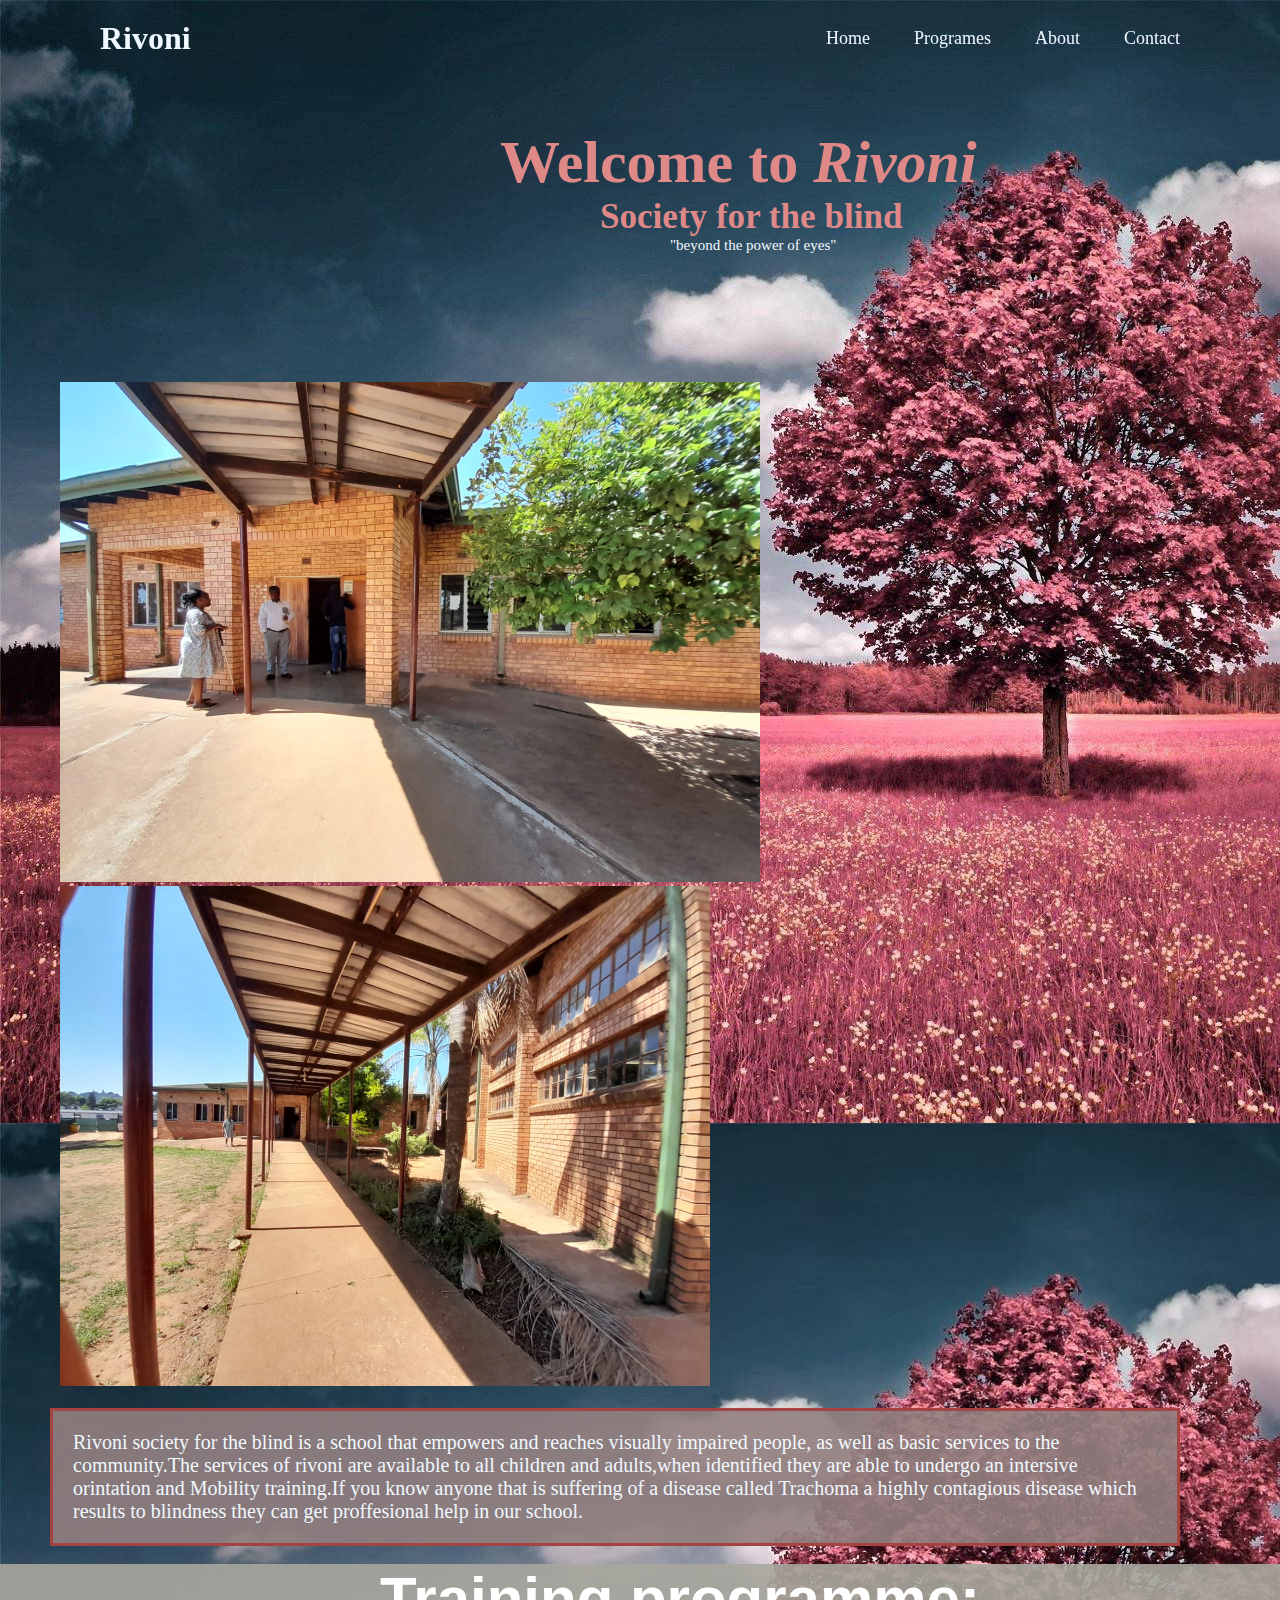
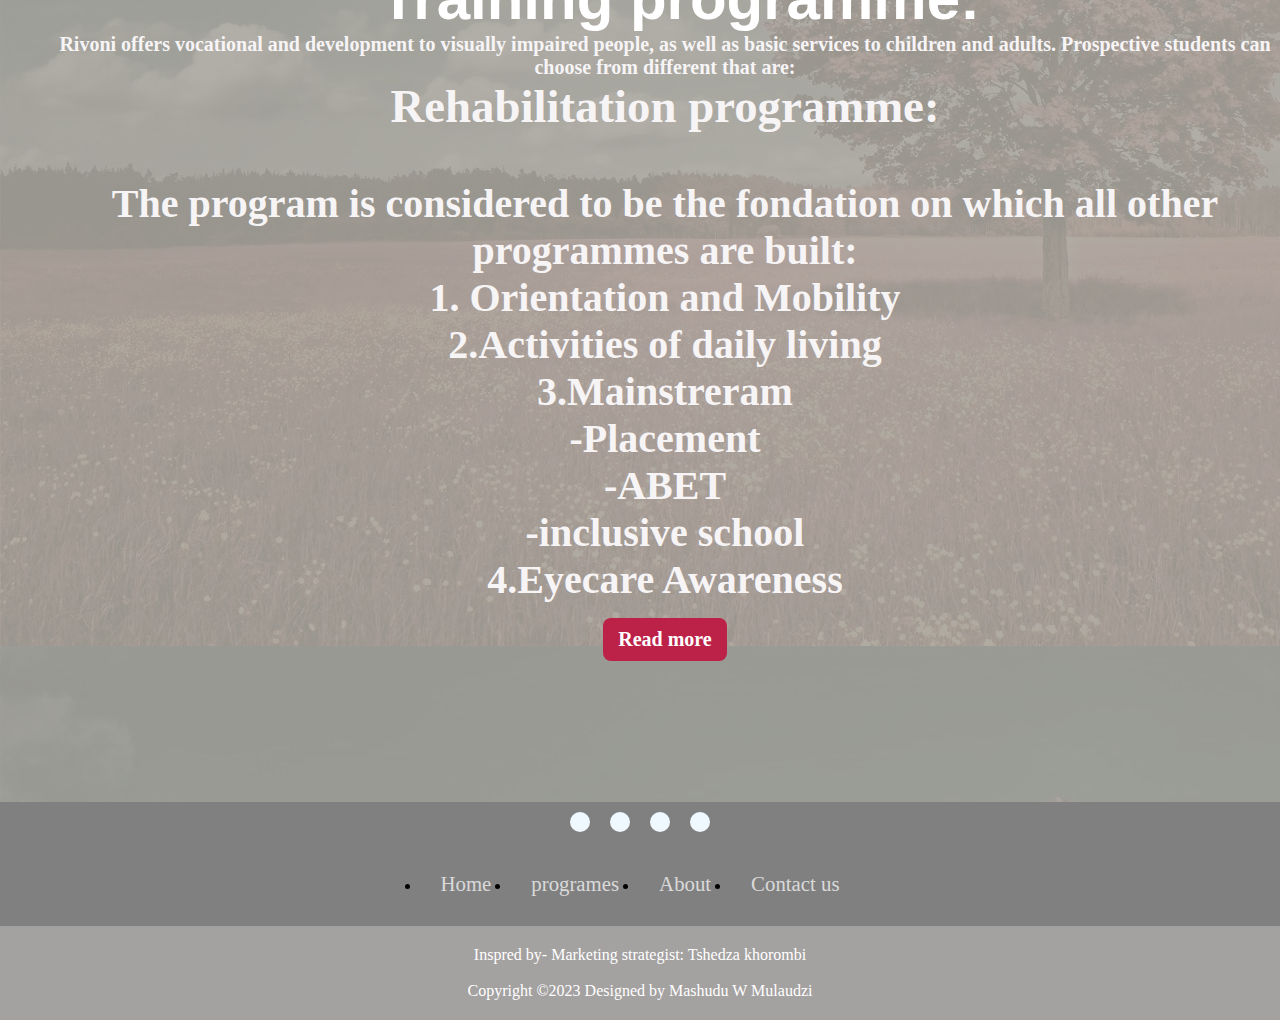
<file: index.html>
<!DOCTYPE html>
<html lang="en">
<head>
    <meta name="google-site-verification" content="lY7nHW9WJz-OTxDJJMa5I1oj_ElQreElM2xSjpViVqc" />
    <meta charset="UTF-8">
    <meta name="viewport" content="width=device-width, initial-scale=1.0">
    <title>Rivoni Home Page</title>
    <link rel="stylesheet" href="style.css">
    <link rel="stylesheet" 
    href="https://cdnjs.cloudflare.com/ajax/libs/font-awesome/6.4.2/css/all.min.css" 
    integrity="sha512-z3gLpd7yknf1YoNbCzqRKc4qyor8gaKU1qmn+CShxbuBusANI9QpRohGBreCFkKxLhei6S9CQXFEbbKuqLg0DA=="
     crossorigin="anonymous" referrerpolicy="no-referrer" />
</head>
<body>
    <header class="header">
        <a href="#" class="logo">Rivoni</a>
        <nav class="navbar">
            <a href="index.html">Home</a>
            <a href="programes.html">Programes</a>
            <a href="About.html">About</a>
            <a href="contact.html">Contact</a>
        </nav>

        <div id="hamburger-icon"  onclick="toggleMobileMenu(this)">
        <div class="bar1"></div>
        <div class="bar2"></div>
        <div class="bar3"></div>
        <ul class="mobile-menu">
            <li><a href="index.html">Home</a></li>
            <li><a href="programes.html">Programes</a></li>
            <li><a href="About.html">About</a></li>
            <li><a href="contact.html">Contact</a></li>
        </ul>
        </div>
    </header>
<br>
    <div class="Intro">
      <h1>Welcome to <i>Rivoni</i></h1><h3>Society for the blind</h3><P>"beyond the power of eyes"</P>
    </div>
    <br>
    <div class="img">
     <img src="Pictures/IMG-20231024-WA0009.jpg" alt="Rivoni"   width="700px"  height="500px" class="Pic1"> 
     <img src="Pictures/IMG-20231024-WA0008.jpg" alt="Rivoni"   width="650px"  height="500px" class="Pic2">
    </div>
    <br>

    <div class="Para">
       <P>
        Rivoni society for the blind  is a school that empowers and reaches visually impaired people, as well as basic services to the community.The services of rivoni are
        available to all children and adults,when identified they are able to undergo an intersive orintation and Mobility training.If you know anyone that is suffering of a disease
        called Trachoma  a highly contagious disease which results to blindness they can get proffesional help in our school. 

       </P>
       
    </div>

    <br>

    <div class="program">
       
    <div class="head">Training programme: </div>


        <div class="info">Rivoni offers vocational and development to visually impaired people,
            as well as basic services to children and adults. Prospective students can choose from different that are:
        </div>
    
     <div class="rehab">
        <h3> Rehabilitation programme:</h3><br>
        The program is considered to be the fondation on which all other programmes are built:
        <br>
          1. Orientation and Mobility<br>
          
          2.Activities of daily living<br>
          3.Mainstreram<br>
           -Placement<br>
           -ABET<br>
           -inclusive school<br>
           4.Eyecare Awareness <br>
           <a href="programes.html" class="btn">Read more</a>
          <br>
          <br>
          <br>
          <br>
     </div>

    </div>

    <footer>
        <div class="Footercontainer">
            <div class="socials">
            <a href="https://www.facebook.com/profile.php?id=61551617265017"><i class="fa-brands fa-facebook"></i></a>
            <a href=""><i class="fa-brands fa-instagram"></i></a>
            <a href=""><i class="fa-brands fa-twitter"></i></a>
            <a href="https://youtube.com/@TLight6?si=6zEJO-VWB__sFFfT"><i class="fa-brands fa-youtube"></i></a>
            </div>

            <div class="footernav">
                <ul>
                    <li><a href="index.html">Home</a></li>
                    <li><a href="programes.html">programes</a></li>
                    <li><a href="About.html">About</a></li>
                    <li><a href="contact.html">Contact us</a></li>
                </ul>
            </div>


        </div>
        <div class="bottom">
            <p>Inspred by- Marketing strategist: Tshedza khorombi</p><br>
            <p>Copyright &copy;2023  Designed by Mashudu W Mulaudzi</p>
        </div>
    </footer>

    <script>
        function toggleMobileMenu(menu) {
    menu.classList.toggle('open'); // Fix this line
    var mobileMenu = document.querySelector('.mobile-menu');
    if(menu.classList.contains('open')){
        mobileMenu.style.display = 'flex'; // Ensure the mobile menu is displayed when the hamburger icon is clicked
    } else {
        mobileMenu.style.display = 'none'; // Hide the mobile menu when the hamburger icon is clicked again
    }
  }

    </script>
</body>
</html>
</file>
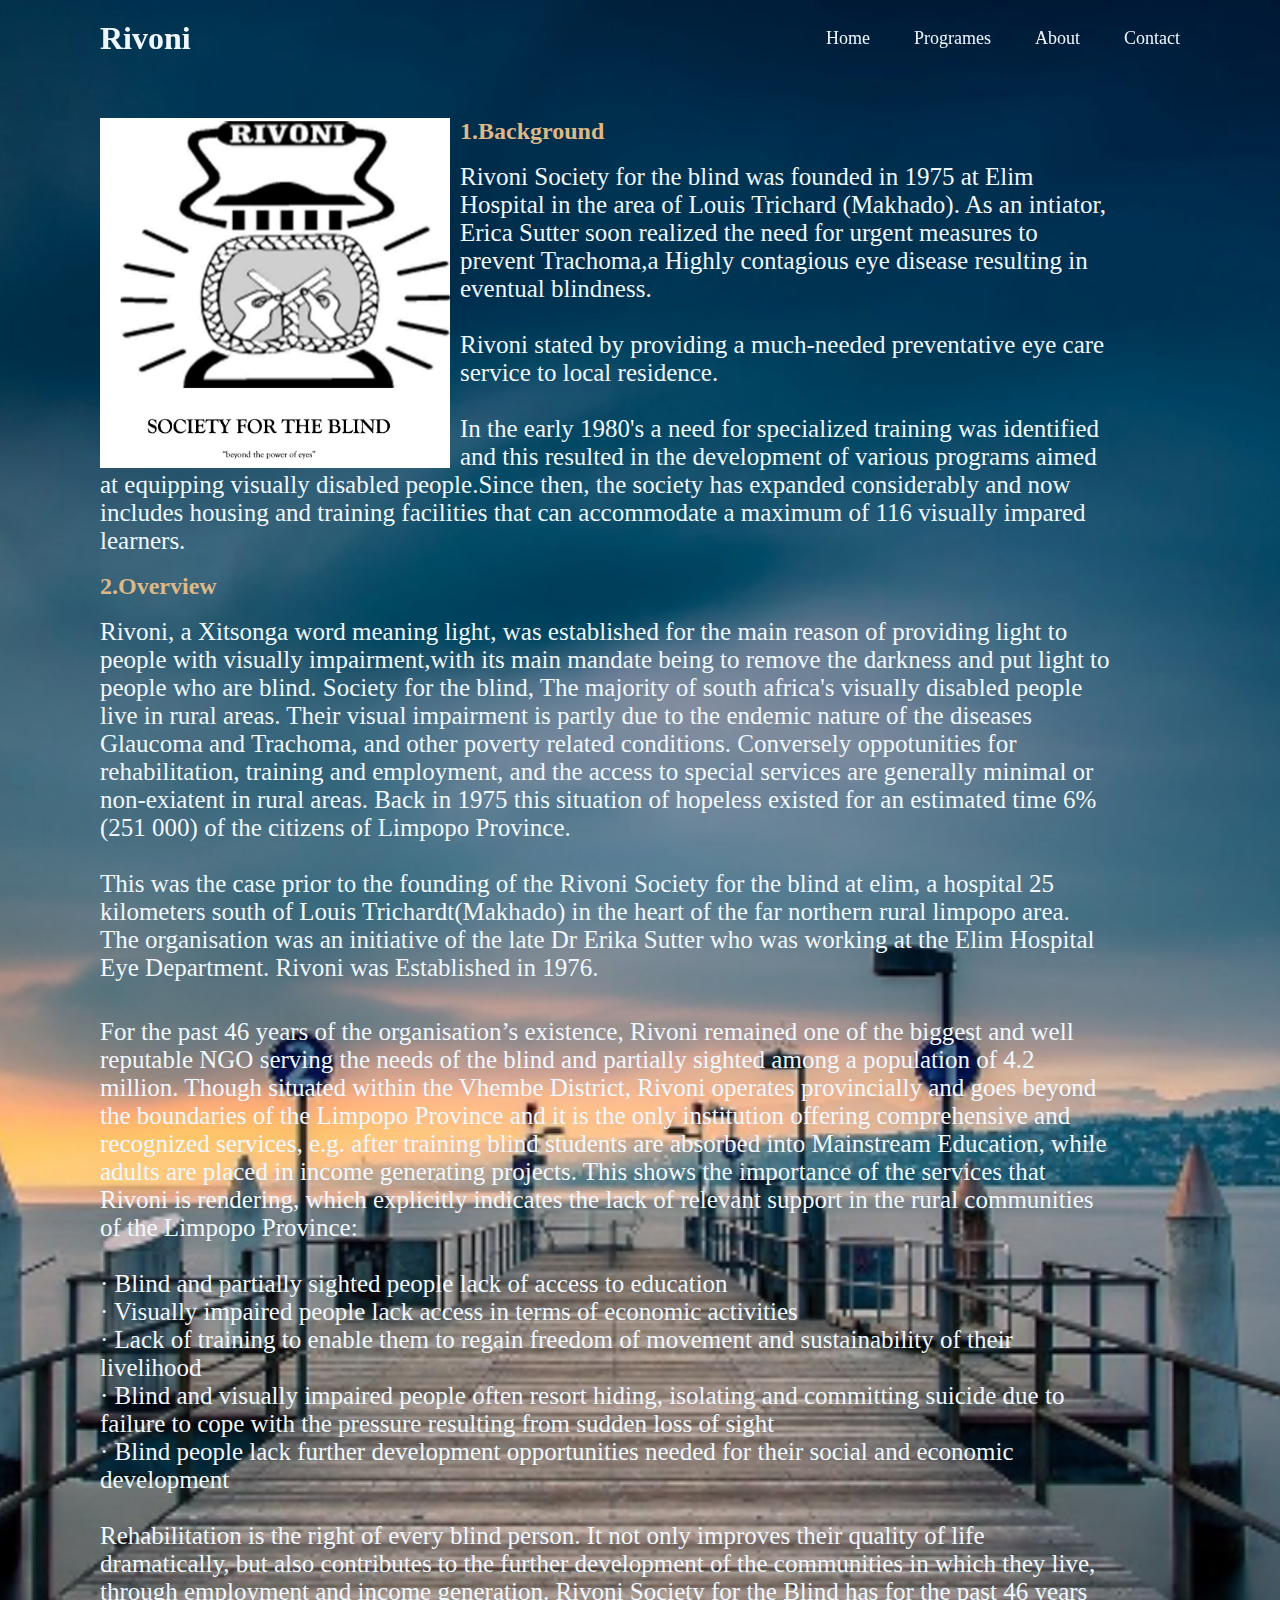
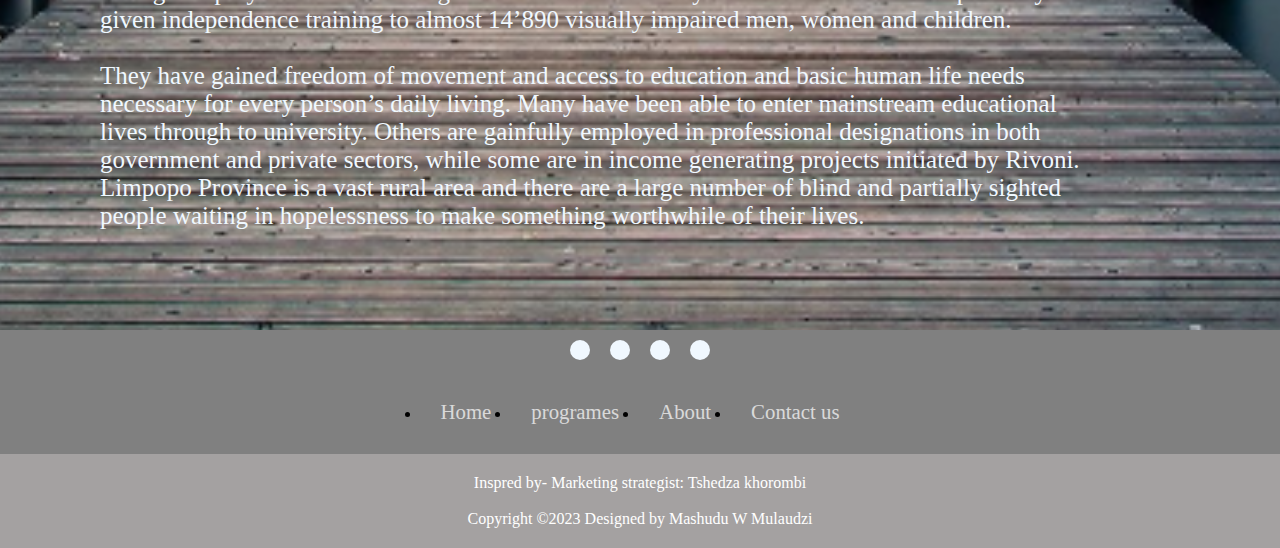
<file: About.html>
<!DOCTYPE html>
<html lang="en">
<head>
    <meta name="google-site-verification" content="lY7nHW9WJz-OTxDJJMa5I1oj_ElQreElM2xSjpViVqc" />
    <meta charset="UTF-8">
    <meta name="viewport" content="width=device-width, initial-scale=1.0">
    <link rel="stylesheet" 
    href="https://cdnjs.cloudflare.com/ajax/libs/font-awesome/6.4.2/css/all.min.css" 
    integrity="sha512-z3gLpd7yknf1YoNbCzqRKc4qyor8gaKU1qmn+CShxbuBusANI9QpRohGBreCFkKxLhei6S9CQXFEbbKuqLg0DA=="
     crossorigin="anonymous" referrerpolicy="no-referrer" />
    <title>About Page</title>
    <style>
        *{
    margin: 0;
    padding: 0;
    box-sizing: border-box;
    
}

body {

   background-position: center; 
   background-size: cover;
    background-image: url(Pictures/4975d9b870d186097c0e8180b94a8a2a.png)  ;
}

.header {
    position: fixed;
    top: 0;
    left: 0;
    width: 100%;
    padding: 20px 100px;
    background: transparent;
    display: flex;
    justify-content: space-between;
    align-items: center;
    z-index: 100;

}

.logo {
    font-size: 32px;
    color: aliceblue;
    text-decoration: none;
    font-weight: 700;
}



.navbar a {
    position: relative;
    font-size: 18px;
    color: aliceblue;
    font-weight: 500;
    text-decoration: none;
    margin-left: 40px;
}

.navbar a::before {
    content: "";
    position: absolute;
    background-color: rgb(178, 167, 170);
    height: 2px;
    width: 0;
    left: 0;
    bottom: -10px;
    transition: 2s;
}

.navbar a:hover::before {
    width: 100%;



}

.Text {
    margin: 100px;
    padding: 0;
}

.Text p {
    color: aliceblue;
    font-size: 25px;
    margin-right: 70px;


}

.Text img {
    float: left;
    margin-right: 10px;
}

footer{
    background-color: gray;
  }

  .footercontainer {
    width: 100%;
    padding: 70px 30px 20px;

  }

  .socials {
    display: flex;
    justify-content: center;
  }

  .socials a {
    text-decoration: none;
    padding: 10px;
    background-color: aliceblue;
    margin: 10px;
    border-radius: 50%;
  }

  .socials a i {
    font-size: 2em;
    color: gray;
    opacity: 0.9;

  }

  .socials a:hover {
    background-color: rgb(222, 136, 136);
    transition: 0.5s;

  }

  .socials a:hover i {
    color: aliceblue;
    transition: 0.5s;

  }

  .footernav {
    margin: 30px 0;
  }

  .footernav ul{
    display: flex;
    justify-content: center;
  }

  .footernav ul li a{
    color: white;
    margin: 20px;
    text-decoration: none;
    font-size: 1.3em;
    opacity: 0.7;
    transition: 0.5s;
    list-style-type: none;
  }

  .footernav ul li a:hover {
    opacity: 1;
  }

  .bottom {
    background-color: rgb(164, 161, 161);
    padding: 20px;
    text-align: center;
      color: white;
  }

    #hamburger-icon  {
    margin: auto 0;
    display: none;
    cursor: pointer;
  }
  
  #hamburger-icon div {
    width: 35px;
    height: 3px;
    background-color: white;
    margin: 5px 0;
    transition: 0.4s;

  }

  .open .bar1 {
    -webkit-transform: rotate(-45deg) translate(-6px, 6px);
    transform: rotate(-45deg) translate(-6px, 6px);
  }
  
  .open .bar2 {
    opacity: 0;
  }

  .open .bar3 {
    -webkit-transform: rotate(45deg) translate(-6px, -8px);
    transform: rotate(45deg) translate(-6px, -8px);
  }

  .open .mobile-menu {
      display: flex;
      flex-direction: column;
      align-items: center;
      justify-content: center;
      background-color: rgba(167,166,157,0.9); /* Or any color you prefer */
      width: 50%;
      position: absolute;
      top: 60px; /* Adjust based on the size of your header */
      left: 0;
      height: 250px;
      text-decoration: none;
      font-size: 20px;
      margin-left: 200px;
      border-radius: 25px;
  }
  
  

  .mobile-menu {
    display: none;
    position: absolute;
    top: 50px;
    left: 0;
    height: calc(100vh - 50px);
    width: 100%;
    text-decoration: none;
    list-style: none;
  }

  .mobile-menu li {
    text-decoration: none;
    list-style: none;

  }

  .mobile-menu li a{
    color: aliceblue;
    display: inline-block;
    border-radius: 8px;
    padding: 5px 10px;
    font-weight: 100;
    text-decoration: none;
    margin-top: 20px;
  }


  @media only screen and (max-width: 600px) {
    
    .navbar {
  display: none;

   }

.header {
  padding: 10px 50px;
}
  


  #hamburger-icon {
  display: block;
  }
    .logo {
      margin-right: 200px;
    }
    
    
    .Text {
    margin: 50px;
    padding: 0;
}

.Text p {
    color: aliceblue;
    font-size: 15px;
    margin-right: 35px;


}

.Text img {
    float: left;
    margin-right: 10px;
    width: 150px;
    height: 150px;
}

.footercontainer {
        padding: 30px; /* Adjust padding for the footer container on smaller screens */
    }


  }    

    </style>
</head>
<body>
    <header class="header">
        <a href="#" class="logo">Rivoni</a>
        <nav class="navbar">
            <a href="index.html">Home</a>
            <a href="programes.html">Programes</a>
            <a href="About.html">About</a>
            <a href="contact.html">Contact</a>
        </nav>
<div id="hamburger-icon"  onclick="toggleMobileMenu(this)">
          <div class="bar1"></div>
          <div class="bar2"></div>
          <div class="bar3"></div>
          <ul class="mobile-menu">
              <li><a href="index.html">Home</a></li>
              <li><a href="programes.html">Programes</a></li>
              <li><a href="About.html">About</a></li>
              <li><a href="contact.html">Contact</a></li>
          </ul>
          </div>
        
    </header>
<br>
    <div class="Text">
     <img src="Pictures/Picture1.jpg" alt="Rivoni logo" width="350px" height="350px">
     <h2 style="color: burlywood;">1.Background</h2>
     <br>
     <p>Rivoni Society for the blind was founded in 1975 at Elim Hospital in the area of Louis Trichard (Makhado).
        As an intiator, Erica Sutter soon realized the need for urgent measures to prevent Trachoma,a Highly contagious eye disease
        resulting in eventual blindness.
        <br>
        <br>
        Rivoni stated by providing a much-needed preventative eye care service to local residence.
        <br>
        <br>
        In the early 1980's a need for specialized training was identified and this resulted in the development of various 
        programs aimed at equipping visually disabled people.Since then, the society has expanded considerably and now includes 
        housing and training facilities that can accommodate a maximum of 116 visually impared learners.
     </p>
     <br>
     <h2 style="color: burlywood;">2.Overview</h2>
     <br>
     <p>Rivoni, a Xitsonga word meaning light, was established for the main reason of providing light to people with visually
        impairment,with its main mandate being to remove the darkness and put light to people who are blind.
        Society for the blind, The majority of south africa's visually disabled people live in rural areas.
        Their visual impairment is partly due to the endemic nature of the diseases Glaucoma and Trachoma, and other 
        poverty related conditions. Conversely oppotunities for rehabilitation, training and employment, and the access 
        to special services are generally minimal or non-exiatent in rural areas. Back in 1975 this situation of hopeless 
        existed for an estimated time 6% (251 000) of the citizens of Limpopo Province.
        <br>
        <br>
        This was the case prior to the founding of the Rivoni Society for the blind at elim, a hospital 25 kilometers south of
        Louis Trichardt(Makhado) in the heart of the far northern rural limpopo area. The organisation was an initiative of the late
        Dr Erika Sutter who was working at the Elim Hospital Eye Department. Rivoni was Established in 1976.
     </p>
     <br>
     <br>
     <p>For the past 46 years of the organisation’s existence, Rivoni remained one of the biggest and well reputable NGO serving the needs of the blind and partially sighted among a population of 4.2 million. 
        Though situated within the Vhembe District, Rivoni operates provincially and goes beyond the boundaries of the Limpopo Province and it is the only institution offering comprehensive and recognized services,
         e.g. after training blind students are absorbed into Mainstream Education, while adults are placed in income generating projects. This shows the importance of the services that Rivoni is rendering, 
         which explicitly indicates the lack of relevant support in the rural communities of the Limpopo Province:
         <br>
         <br>
         · Blind and partially sighted people lack of access to education<br>

        · Visually impaired people lack access in terms of economic activities<br>

        · Lack of training to enable them to regain freedom of movement and sustainability of their livelihood<br>

        · Blind and visually impaired people often resort hiding, isolating and committing suicide due to failure to cope with the pressure resulting from sudden loss of sight<br>

        · Blind people lack further development opportunities needed for their social and economic development<br>
        <br>
        Rehabilitation is the right of every blind person. It not only improves their quality of life dramatically, 
        but also contributes to the further development of the communities in which they live, through employment 
        and income generation. Rivoni Society for the Blind has for the past 46 years given independence training to almost 14’890 visually impaired men, women and children.
        <br>
        <br>
        They have gained freedom of movement and access to education and basic human life needs necessary for every person’s daily living. Many have been able to enter mainstream 
        educational lives through to university. Others are gainfully employed in professional designations in both government and 
        private sectors, while some are in income generating projects initiated by Rivoni. Limpopo Province is a vast rural area and 
        there are a large number of   blind and partially sighted people waiting in hopelessness to make something worthwhile of their lives.
 
        </p>
    </div>

    <footer>
        <div class="Footercontainer">
            <div class="socials">
            <a href="https://www.facebook.com/profile.php?id=61551617265017"><i class="fa-brands fa-facebook"></i></a>
            <a href=""><i class="fa-brands fa-instagram"></i></a>
            <a href=""><i class="fa-brands fa-twitter"></i></a>
            <a href="https://youtube.com/@TLight6?si=6zEJO-VWB__sFFfT"><i class="fa-brands fa-youtube"></i></a>
            </div>

            <div class="footernav">
                <ul>
                    <li><a href="index.html">Home</a></li>
                    <li><a href="programes.html">programes</a></li>
                    <li><a href="About.html">About</a></li>
                    <li><a href="contact.html">Contact us</a></li>
                </ul>
            </div>


        </div>
        <div class="bottom">
            <p>Inspred by- Marketing strategist: Tshedza khorombi</p><br>
            <p>Copyright &copy;2023  Designed by Mashudu W Mulaudzi</p>
        </div>
    </footer>

    <script>
      function toggleMobileMenu(menu) {
  menu.classList.toggle('open'); // Fix this line
  var mobileMenu = document.querySelector('.mobile-menu');
  if(menu.classList.contains('open')){
      mobileMenu.style.display = 'flex'; // Ensure the mobile menu is displayed when the hamburger icon is clicked
  } else {
      mobileMenu.style.display = 'none'; // Hide the mobile menu when the hamburger icon is clicked again
  }
}

  </script>

</body>
</html>
</file>
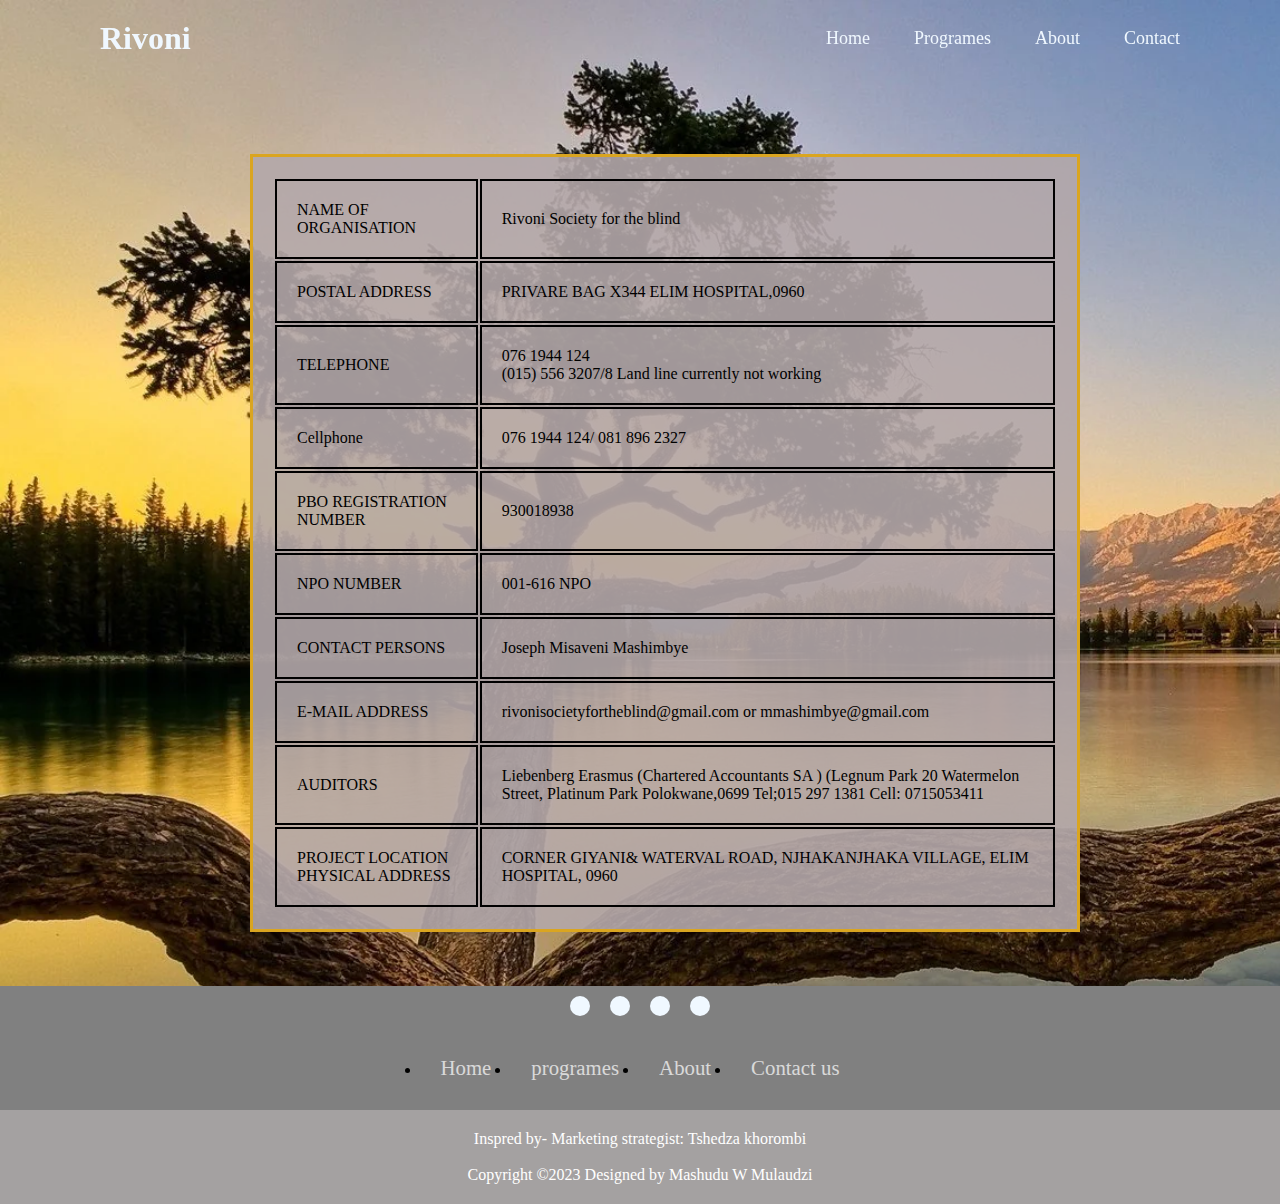
<file: contact.html>
<!DOCTYPE html>
<html lang="en">
<head>
    <meta name="google-site-verification" content="lY7nHW9WJz-OTxDJJMa5I1oj_ElQreElM2xSjpViVqc" />
    <meta charset="UTF-8">
    <meta name="viewport" content="width=device-width, initial-scale=1.0">
    <title>Contact page</title>
    <link rel="stylesheet" 
    href="https://cdnjs.cloudflare.com/ajax/libs/font-awesome/6.4.2/css/all.min.css" 
    integrity="sha512-z3gLpd7yknf1YoNbCzqRKc4qyor8gaKU1qmn+CShxbuBusANI9QpRohGBreCFkKxLhei6S9CQXFEbbKuqLg0DA=="
     crossorigin="anonymous" referrerpolicy="no-referrer" />
    <style>
        *{
    margin: 0;
    padding: 0;
    box-sizing: border-box;
    
}

body {

   
   background-size: cover;
    background-image: url(Pictures/d6tC7-hOyuC__4Wy_5KcODi0fzEYwrnyvZSbD_wSXCs.webp);
    background-repeat: no-repeat;
}

.header {
    position: fixed;
    top: 0;
    left: 0;
    width: 100%;
    padding: 20px 100px;
    background: transparent;
    display: flex;
    justify-content: space-between;
    align-items: center;
    z-index: 100;

}

.logo {
    font-size: 32px;
    color: aliceblue;
    text-decoration: none;
    font-weight: 700;
}



.navbar a {
    position: relative;
    font-size: 18px;
    color: aliceblue;
    font-weight: 500;
    text-decoration: none;
    margin-left: 40px;
}

.navbar a::before {
    content: "";
    position: absolute;
    background-color: rgb(178, 167, 170);
    height: 2px;
    width: 0;
    left: 0;
    bottom: -10px;
    transition: 2s;
}

.navbar a:hover::before {
    width: 100%;



}

.Text {
    margin: 100px;
    padding: 0;
}

.Text p {
    color: aliceblue;
    font-size: 25px;
    margin-right: 70px;


}

.Text img {
    float: left;
    margin-right: 10px;
}

.box {
    background-color: rgb(178, 167, 170, 0.9);
    border: solid goldenrod;
    margin-right: 200px;
    margin-left: 250px;
    padding: 20px;
    margin-top: 100px;
    justify-content: center;
}

table td {
    border: 2px solid black;
    padding: 20px;
    justify-content: center;
}

footer{
    background-color: gray;
  }

  .footercontainer {
    width: 100%;
    padding: 70px 30px 20px;

  }

  .socials {
    display: flex;
    justify-content: center;
  }

  .socials a {
    text-decoration: none;
    padding: 10px;
    background-color: aliceblue;
    margin: 10px;
    border-radius: 50%;
  }

  .socials a i {
    font-size: 2em;
    color: gray;
    opacity: 0.9;

  }

  .socials a:hover {
    background-color: goldenrod;
    transition: 0.5s;

  }

  .socials a:hover i {
    color: aliceblue;
    transition: 0.5s;

  }

  .footernav {
    margin: 30px 0;
  }

  .footernav ul{
    display: flex;
    justify-content: center;
  }

  .footernav ul li a{
    color: white;
    margin: 20px;
    text-decoration: none;
    font-size: 1.3em;
    opacity: 0.7;
    transition: 0.5s;
    list-style-type: none;
  }

  .footernav ul li a:hover {
    opacity: 1;
  }

  .bottom {
    background-color: rgb(164, 161, 161);
    padding: 20px;
    text-align: center;
      color: white;
  }

  #hamburger-icon  {
    margin: auto 0;
    display: none;
    cursor: pointer;
  }
  
  #hamburger-icon div {
    width: 35px;
    height: 3px;
    background-color: white;
    margin: 5px 0;
    transition: 0.4s;

  }

  .open .bar1 {
    -webkit-transform: rotate(-45deg) translate(-6px, 6px);
    transform: rotate(-45deg) translate(-6px, 6px);
  }
  
  .open .bar2 {
    opacity: 0;
  }

  .open .bar3 {
    -webkit-transform: rotate(45deg) translate(-6px, -8px);
    transform: rotate(45deg) translate(-6px, -8px);
  }

  .open .mobile-menu {
      display: flex;
      flex-direction: column;
      align-items: center;
      justify-content: center;
      background-color: rgba(167,166,157,0.9); /* Or any color you prefer */
      width: 50%;
      position: absolute;
      top: 60px; /* Adjust based on the size of your header */
      left: 0;
      height: 250px;
      text-decoration: none;
      font-size: 20px;
      margin-left: 200px;
      border-radius: 25px;
  }
  
  

  .mobile-menu {
    display: none;
    position: absolute;
    top: 50px;
    left: 0;
    height: calc(100vh - 50px);
    width: 100%;
    text-decoration: none;
    list-style: none;
  }

  .mobile-menu li {
    text-decoration: none;
    list-style: none;

  }

  .mobile-menu li a{
    color: aliceblue;
    display: inline-block;
    border-radius: 8px;
    padding: 5px 10px;
    font-weight: 100;
    text-decoration: none;
    margin-top: 20px;
  }



  @media only screen and (max-width: 600px) {
    .navbar {
  display: none;
  }

.header {
  padding: 10px 50px;
}
  
#hamburger-icon {
  display: block;
}
    .logo {
      margin-right: 200px;
    }


    .box {
        margin: 20px 10px; /* Adjust the margin to fit the screen */
        padding: 5px; /* Reduce padding */
    }

    table {
        font-size: 12px; /* Reduce font size for the table */
    }

    table td {
        padding: 10px; /* Reduce padding inside table cells */
    }
  }

    </style>
</head>
<body>
    <header class="header">
        <a href="#" class="logo">Rivoni</a>
        <nav class="navbar">
            <a href="index.html">Home</a>
            <a href="programes.html">Programes</a>
            <a href="About.html">About</a>
            <a href="contact.html">Contact</a>
        </nav>
        
     <div id="hamburger-icon"  onclick="toggleMobileMenu(this)">
          <div class="bar1"></div>
          <div class="bar2"></div>
          <div class="bar3"></div>
          <ul class="mobile-menu">
              <li><a href="index.html">Home</a></li>
              <li><a href="programes.html">Programes</a></li>
              <li><a href="About.html">About</a></li>
              <li><a href="contact.html">Contact</a></li>
          </ul>
          </div>
        
    </header>
<br>
<br>
<br>

<div class="box">
<table>
     <tr>
        <td>NAME OF ORGANISATION</td>
        <td>Rivoni Society for the blind</td>
     </tr>

     <tr>
        <td>POSTAL ADDRESS</td>
        <td>PRIVARE BAG X344 ELIM HOSPITAL,0960</td>
     </tr>

     <tr>
        <td>TELEPHONE</td>
        <td>076 1944 124<br> (015) 556 3207/8 Land line currently not working</td>
     </tr>

     <tr>
        <td>Cellphone</td>
        <td> 076 1944 124/ 081 896 2327</td>
     </tr>

     <tr>
        <td>PBO REGISTRATION NUMBER</td>
        <td>930018938</td>
     </tr>

     <tr>
        <td>NPO NUMBER</td>
        <td>001-616 NPO</td>
     </tr>

     <tr>
        <td>CONTACT PERSONS</td>
        <td>Joseph Misaveni Mashimbye</td>
     </tr>

     <tr>
        <td>E-MAIL ADDRESS</td>
        <td>rivonisocietyfortheblind@gmail.com or mmashimbye@gmail.com</td>
     </tr>
     
     <tr>
        <td>AUDITORS</td>
        <td>Liebenberg Erasmus (Chartered Accountants SA )

            (Legnum Park 20 Watermelon Street, Platinum Park Polokwane,0699 Tel;015 297 1381 Cell: 0715053411</td>
     </tr>
    
     <tr>
        <td>PROJECT LOCATION
              <br>
            PHYSICAL ADDRESS</td>
        <td>CORNER GIYANI& WATERVAL ROAD, NJHAKANJHAKA VILLAGE, ELIM HOSPITAL, 0960</td>
     </tr>

</table>
</div>
<br>
<br>
<br>
<footer>
    <div class="Footercontainer">
        <div class="socials">
        <a href="https://www.facebook.com/profile.php?id=61551617265017"><i class="fa-brands fa-facebook"></i></a>
        <a href=""><i class="fa-brands fa-instagram"></i></a>
        <a href=""><i class="fa-brands fa-twitter"></i></a>
        <a href="https://youtube.com/@TLight6?si=6zEJO-VWB__sFFfT"><i class="fa-brands fa-youtube"></i></a>
        </div>

        <div class="footernav">
            <ul>
                <li><a href="index.html">Home</a></li>
                <li><a href="programes.html">programes</a></li>
                <li><a href="About.html">About</a></li>
                <li><a href="contact.html">Contact us</a></li>
            </ul>
        </div>


    </div>
    <div class="bottom">
        <p>Inspred by- Marketing strategist: Tshedza khorombi</p><br>
        <p>Copyright &copy;2023  Designed by Mashudu W Mulaudzi</p>
    </div>
</footer>
  <script>
  function toggleMobileMenu(menu) {
menu.classList.toggle('open'); // Fix this line
var mobileMenu = document.querySelector('.mobile-menu');
if(menu.classList.contains('open')){
  mobileMenu.style.display = 'flex'; // Ensure the mobile menu is displayed when the hamburger icon is clicked
} else {
  mobileMenu.style.display = 'none'; // Hide the mobile menu when the hamburger icon is clicked again
}
}

</script>
    
</body>
</html>
</file>
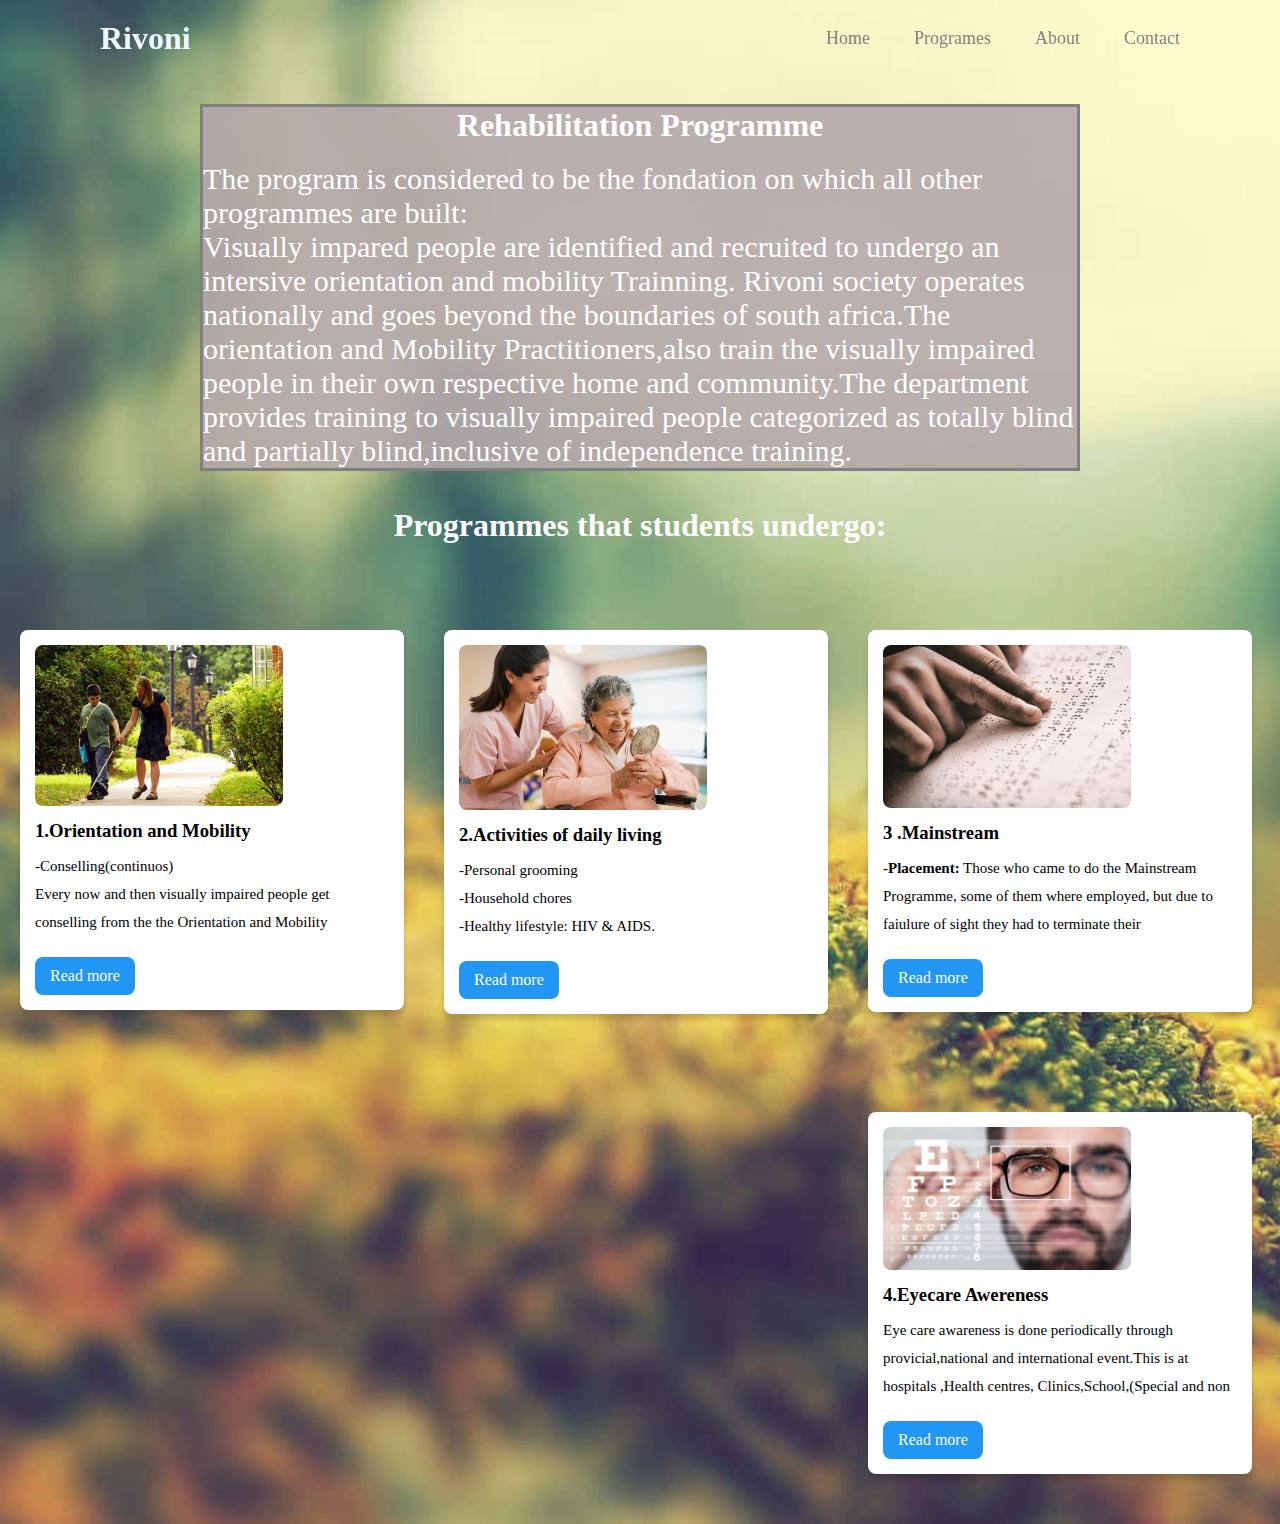
<file: programes.html>
<!DOCTYPE html>
<html lang="en">
<head>
    <meta name="google-site-verification" content="lY7nHW9WJz-OTxDJJMa5I1oj_ElQreElM2xSjpViVqc" />
    <meta charset="UTF-8">
    <meta name="viewport" content="width=device-width, initial-scale=1.0">
    <title>Programes</title>

    <style>
               *{
    margin: 0;
    padding: 0;
    box-sizing: border-box;
    
}

body {

   
   background-size: cover;
    background-image: url(Pictures/microsoft-teams-blur-background-2560-x-1440-h8us0dd16jbes4ho.jpg);
    background-repeat: no-repeat;
}

.header {
    position: fixed;
    top: 0;
    left: 0;
    width: 100%;
    padding: 20px 100px;
    background: transparent;
    display: flex;
    justify-content: space-between;
    align-items: center;
    z-index: 100;

}

.logo {
    font-size: 32px;
    color: aliceblue;
    text-decoration: none;
    font-weight: 700;
}



.navbar a {
    position: relative;
    font-size: 18px;
    color: gray;
    font-weight: 500;
    text-decoration: none;
    margin-left: 40px;
}

.navbar a::before {
    content: "";
    position: absolute;
    background-color: rgb(178, 167, 170);
    height: 2px;
    width: 0;
    left: 0;
    bottom: -10px;
    transition: 2s;
}

.navbar a:hover::before {
    width: 100%;



}

.Text {
    margin: 100px;
    padding: 0;
}

.Text p {
    color: aliceblue;
    font-size: 25px;
    margin-right: 70px;


}

.Text img {
    float: left;
    margin-right: 10px;
}

.reb {
    border: solid gray;
    background-color: rgb(178, 167, 170,0.9);
    margin-top: 50px;
    margin-left: 200px;
    margin-right: 200px;
    color: white;
    justify-content: center;

}

.reb p{
    font-size: 30px;
}

.reb h1 {
    text-align: center;
}

img {
    width: 70%;
    border-radius: 8px;
    margin-bottom: 10px;
}

.box {
    width: 30%;
    float: left;
    margin: 50px 20px;
    background-color: white;
    padding: 15px;
    border-radius: 8px;
    box-shadow: 0 5px 5px rgb(0,0,0,0.15);
}

.box h3 {
    margin-bottom: 10px;
}

.box p{
    font-size: 15px;
    line-height: 28px ;
    height: 90px;
    overflow: hidden;
}

.box a {
    display: inline-block;
    color: white;
    background-color: #2196f3;
    text-decoration: none;
    padding: 10px 15px;
    border-radius: 8px;
    margin-top: 15px;

}
.box a:hover {
    box-shadow: 0 5px 5px rgb(0,0,0,0.2);
} 

.box.showContent p{
    height: auto;
}

.box.showContent a.readmorebtn{
background-color: red;

}

  #hamburger-icon  {
    margin: auto 0;
    display: none;
    cursor: pointer;
  }
  
  #hamburger-icon div {
    width: 35px;
    height: 3px;
    background-color: white;
    margin: 5px 0;
    transition: 0.4s;

  }

  .open .bar1 {
    -webkit-transform: rotate(-45deg) translate(-6px, 6px);
    transform: rotate(-45deg) translate(-6px, 6px);
  }
  
  .open .bar2 {
    opacity: 0;
  }

  .open .bar3 {
    -webkit-transform: rotate(45deg) translate(-6px, -8px);
    transform: rotate(45deg) translate(-6px, -8px);
  }

  .open .mobile-menu {
      display: flex;
      flex-direction: column;
      align-items: center;
      justify-content: center;
      background-color: rgba(167,166,157,0.9); /* Or any color you prefer */
      width: 50%;
      position: absolute;
      top: 60px; /* Adjust based on the size of your header */
      left: 0;
      height: 250px;
      text-decoration: none;
      font-size: 20px;
      margin-left: 200px;
      border-radius: 25px;
  }
  
  

  .mobile-menu {
    display: none;
    position: absolute;
    top: 50px;
    left: 0;
    height: calc(100vh - 50px);
    width: 100%;
    text-decoration: none;
    list-style: none;
  }

  .mobile-menu li {
    text-decoration: none;
    list-style: none;

  }

  .mobile-menu li a{
    color: aliceblue;
    display: inline-block;
    border-radius: 8px;
    padding: 5px 10px;
    font-weight: 100;
    text-decoration: none;
    margin-top: 20px;
  }

@media only screen and (max-width: 600px) {
    
.navbar {
  display: none;
}

.header {
  padding: 10px 50px;
}
  


#hamburger-icon {
  display: block;
}
    .logo {
      margin-right: 200px;
    }


.reb {
   
    margin: 20px; /* Adjust margin for the paragraph section on smaller screens */
        padding: 10px;
}

.box {
    width: 60%;
    float: left;
    margin: 50px 20px;
    background-color: white;
    padding: 15px;
    border-radius: 8px;
    box-shadow: 0 5px 5px rgb(0,0,0,0.15);
}

.box img {
    height: 150px;
}

}

    </style>

</head>
<body>

    <header class="header">
        <a href="#" class="logo">Rivoni</a>
        <nav class="navbar">
            <a href="index.html">Home</a>
            <a href="programes.html">Programes</a>
            <a href="About.html">About</a>
            <a href="contact.html">Contact</a>
        </nav>

        <div id="hamburger-icon"  onclick="toggleMobileMenu(this)">
            <div class="bar1"></div>
            <div class="bar2"></div>
            <div class="bar3"></div>
            <ul class="mobile-menu">
                <li><a href="index.html">Home</a></li>
                <li><a href="programes.html">Programes</a></li>
                <li><a href="About.html">About</a></li>
                <li><a href="contact.html">Contact</a></li>
            </ul>
            </div>
    </header>
<br>
<br>
<br>
<div class="reb">
    <h1>Rehabilitation Programme</h1>
    <br>
    <p>
        The program is considered to be the fondation on which all other programmes are built:
        <br>
        Visually impared people are identified and recruited to undergo an intersive orientation and mobility Trainning.
        Rivoni  society operates nationally and goes beyond the boundaries of south africa.The orientation and Mobility
        Practitioners,also train the visually impaired people in their own respective home and community.The department provides 
        training to visually impaired people categorized as totally blind and partially blind,inclusive of independence training.

    </p>
    
</div>
<br>
<br>
<h1 style="color: white;  text-align: center;">Programmes that students undergo:</h1>
<br>
<br>
<div class="box">
    <img src="Pictures/oandm.jpg" alt="">
    <h3>1.Orientation and Mobility</h3>
    <p>
        -Conselling(continuos)<br>
        Every now and then visually impaired people get conselling from the the Orientation and Mobility Practitioners<br>
        -Assessment(continuos)<br>
        -Sighted Guide skills<br>
        -pre-cane skills<br>
        -cane techniques<br>
        -Residential Training; shopping, banking existence<br>
        -Town Travel; stop signs, taffic light crossing etc<br>
    </p>
    <a href="javascript:void();" class="readmorebtn">Read more</a>
</div>

<div class="box">
    <img src="Pictures/activities-of-daily-living.jpeg" alt="">
    <h3>2.Activities of daily living</h3>
    <p>
        -Personal grooming<br>
        -Household chores<br>
        -Healthy lifestyle: HIV & AIDS.<br>
        Relationship and also advice them in family planning<br>

    </p>
    <a href="javascript:void();" class="readmorebtn">Read more</a>
</div>

<div class="box">
    <img src="Pictures/braille-678x446.jpeg" alt="">
    <h3>3 .Mainstream</h3>
    <p>
        -<b>Placement:</b>
           Those who came to do the Mainstream Programme, some of them where employed, but due to faiulure 
           of sight they had to terminate their employment.When they come to Rivoni, they are trained in braille and typing 
           and after completion,they are employed back into their proffessions.The educators are placed in schools for the blind where the cope well <br>
        <br>
        -<b>ABET:</b>
        Visually impaired people are taught in level 1,2,3 and 4. The learn braille,Typing and elenebtary braille examination
        on completion of thi programme, other visually impaired people are placed in tertiary institution,While other get employment<br>
        <br>
        -<b>Inclusive school:</b>
        The schoolis progressing catering both the blind and the sighted learners ranging from 4-21 years old in grade R-12<br>
        Other school activities in addition to learning areas: <br>
        - Recreation<br>
        -sport<br>
        -Music art<br>
        -Athlectics<br>
    </p>
    <a href="javascript:void();" class="readmorebtn">Read more</a>
</div>

<div class="box">
    <img src="Pictures/Eye-Care-Awareness-1.jpg" alt="">
    <h3>4.Eyecare Awereness</h3>
    <p>
        Eye care awareness is done periodically through provicial,national and international event.This is at hospitals
        ,Health centres, Clinics,School,(Special and non special schools), Goverment Department.Public place i.e shopping malls,
        taxi ranks and also individuals<br>
    </p>
    <a href="javascript:void();" class="readmorebtn">Read more</a>
</div>


<script src="https://cdnjs.cloudflare.com/ajax/libs/jquery/3.7.1/jquery.min.js"></script>
<script>

    function toggleMobileMenu(menu) {
    menu.classList.toggle('open'); // Fix this line
    var mobileMenu = document.querySelector('.mobile-menu');
    if(menu.classList.contains('open')){
        mobileMenu.style.display = 'flex'; // Ensure the mobile menu is displayed when the hamburger icon is clicked
    } else {
        mobileMenu.style.display = 'none'; // Hide the mobile menu when the hamburger icon is clicked again
    }
}
    
    $(".readmorebtn").on('click', function(){
        $(this).parent().toggleClass("showContent"); 

        var replaceText = $(this).parent().hasClass("showContent") ? "Read less" : "Read More";
        $(this).text(replaceText);
    });
</script>



<br>
<br>
<br>

</body>
</html>
</file>
<file: style.css>
*{
    margin: 0;
    padding: 0;
    box-sizing: border-box;
    
}

body {
    
    background-image: url(Pictures/beautiful-3vau5vtfa3qn7k8v.jpg);
}

.header {
    position: fixed;
    top: 0;
    left: 0;
    width: 100%;
    padding: 20px 100px;
    background: transparent;
    display: flex;
    justify-content: space-between;
    align-items: center;
    z-index: 100;

}

.logo {
    font-size: 32px;
    color: aliceblue;
    text-decoration: none;
    font-weight: 700;
}



.navbar a {
    position: relative;
    font-size: 18px;
    color: aliceblue;
    font-weight: 500;
    text-decoration: none;
    margin-left: 40px;
}

.navbar a::before {
    content: "";
    position: absolute;
    background-color: rgb(188, 33, 72);
    height: 2px;
    width: 0;
    left: 0;
    bottom: -10px;
    transition: 2s;
}

.navbar a:hover::before {
    width: 100%;

}

.Intro {
    margin: 100px;
    padding: 10px;
    color: rgb(222, 136, 136);
    font-size: 30px;
    padding-left: 400px;

}


.Intro h3 {
    padding-left: 100px;
}

.Intro P {
    font-size: 15px;
    color: aliceblue;
    padding-left: 170px;
}

.Para {
    border: solid rgb(165, 66, 66);
    background-color: rgba(146, 128, 128, 0.9);
    font-size: 20px;
    color: aliceblue;
    font-family: Cambria, Cochin, Georgia, Times, 'Times New Roman', serif;
    margin-right: 100px;
    margin-left: 50px;
    padding: 20px;
}

.img  {
    margin-left: 60px;
}

.program {
    border:rgb(222, 136, 136, 0.9);
    background-color: rgba(167,166,157,0.9);
    color: white;
    text-align: center;
    position: relative;
    
}

.head {
   font-size: 60px;
   font-family: 'Segoe UI', Tahoma, Geneva, Verdana, sans-serif;
   margin-left: 80px;
   font-weight: 900;
   
}


  
  .info {
    
    
    margin-left: 50px;
    font-size: 20px;
    font-weight: 800;
    color: rgb(247, 244, 246);
    animation: glow 10s ease-in-out infinite alternate;
  }
  
  

  .rehab {
    margin-left: 50px  ;
    font-size: 40px;
    font-weight: 900;
    color: rgb(247, 244, 246);
    animation: glow 10s ease-in-out infinite alternate;

  }
  .btn {
    display: inline-block;
    color: #fff;
    background-color: rgb(188, 33, 72);
    text-decoration: none;
    font-size: 20px;
    border-radius: 8px;
    padding: 10px 15px;
    margin-top: 15px;
  }

  footer{
    background-color: gray;
  }

  .footercontainer {
    width: 100%;
    padding: 70px 30px 20px;

  }

  .socials {
    display: flex;
    justify-content: center;
  }

  .socials a {
    text-decoration: none;
    padding: 10px;
    background-color: aliceblue;
    margin: 10px;
    border-radius: 50%;
  }

  .socials a i {
    font-size: 2em;
    color: gray;
    opacity: 0.9;

  }

  .socials a:hover {
    background-color: rgb(222, 136, 136);
    transition: 0.5s;

  }

  .socials a:hover i {
    color: aliceblue;
    transition: 0.5s;

  }

  .footernav {
    margin: 30px 0;
  }

  .footernav ul{
    display: flex;
    justify-content: center;
  }

  .footernav ul li a{
    color: white;
    margin: 20px;
    text-decoration: none;
    font-size: 1.3em;
    opacity: 0.7;
    transition: 0.5s;
    list-style-type: none;
  }

  .footernav ul li a:hover {
    opacity: 1;
  }

  .bottom {
    background-color: rgb(164, 161, 161);
    padding: 20px;
    text-align: center;
      color: white;
  }


 #hamburger-icon  {
    margin: auto 0;
    display: none;
    cursor: pointer;
  }
  
  #hamburger-icon div {
    width: 35px;
    height: 3px;
    background-color: white;
    margin: 5px 0;
    transition: 0.4s;

  }

  .open .bar1 {
    -webkit-transform: rotate(-45deg) translate(-6px, 6px);
    transform: rotate(-45deg) translate(-6px, 6px);
  }
  
  .open .bar2 {
    opacity: 0;
  }

  .open .bar3 {
    -webkit-transform: rotate(45deg) translate(-6px, -8px);
    transform: rotate(45deg) translate(-6px, -8px);
  }

  .open .mobile-menu {
      display: flex;
      flex-direction: column;
      align-items: center;
      justify-content: center;
      background-color: rgba(167,166,157,0.9); /* Or any color you prefer */
      width: 50%;
      position: absolute;
      top: 60px; /* Adjust based on the size of your header */
      left: 0;
      height: 250px;
      text-decoration: none;
      font-size: 20px;
      margin-left: 200px;
      border-radius: 25px;
  }
  
  

  .mobile-menu {
    display: none;
    position: absolute;
    top: 50px;
    left: 0;
    height: calc(100vh - 50px);
    width: 100%;
    text-decoration: none;
    list-style: none;
  }

  .mobile-menu li {
    text-decoration: none;
    list-style: none;

  }

  .mobile-menu li a{
    color: aliceblue;
    display: inline-block;
    border-radius: 8px;
    padding: 5px 10px;
    font-weight: 100;
    text-decoration: none;
    margin-top: 20px;
  }

  @media only screen and (max-width: 600px) {
    body {
      background-image: url(Pictures/beautiful-3vau5vtfa3qn7k8v.jpg);
    }

    

.navbar {
  display: none;

}

.header {
  padding: 10px 50px;
}
  


#hamburger-icon {
  display: block;
}
    .logo {
      margin-right: 200px;
    }

    .Intro {
        margin: 60px; /* Adjust margin for the intro section on smaller screens */
        padding: 10px;
        font-size: 15px; /* Decrease font size for the intro section on smaller screens */
        text-align: center;
    }

    .Intro P {
      font-size: 13px;
      color: aliceblue;
      padding-left: 10px;

  }

  .Intro h3 {
    padding-left: 10px;
    font-size: 20px
}

    .img {
        margin-left: 10px; /* Adjust margin for the image section on smaller screens */
        
    }

    .Pic1 {
      width: 200px;
      height: 200px;
    }

    .Pic2 {
      width: 200px;
      height: 200px
    }

    .Para {
        margin: 20px; /* Adjust margin for the paragraph section on smaller screens */
        padding: 10px;
    }

    .program {
        margin-left: 10px; /* Adjust margin for the program section on smaller screens */
    }

    .head {
        font-size: 40px; /* Decrease font size for the program section header on smaller screens */
        margin-left: 10px; /* Adjust margin for the program section header on smaller screens */
    }

    .info,
    .rehab {
        font-size: 18px; /* Decrease font size for program information on smaller screens */
        margin-left: 10px; /* Adjust margin for program information on smaller screens */
    }

    .footercontainer {
        padding: 30px; /* Adjust padding for the footer container on smaller screens */
    }

    .socials a:hover {
      background-color: rgb(222, 136, 136);
      transition: 0.5s;
  
    }
  
    .socials a:hover i {
      color: aliceblue;
      transition: 0.5s;
  
    }
}
</file>
